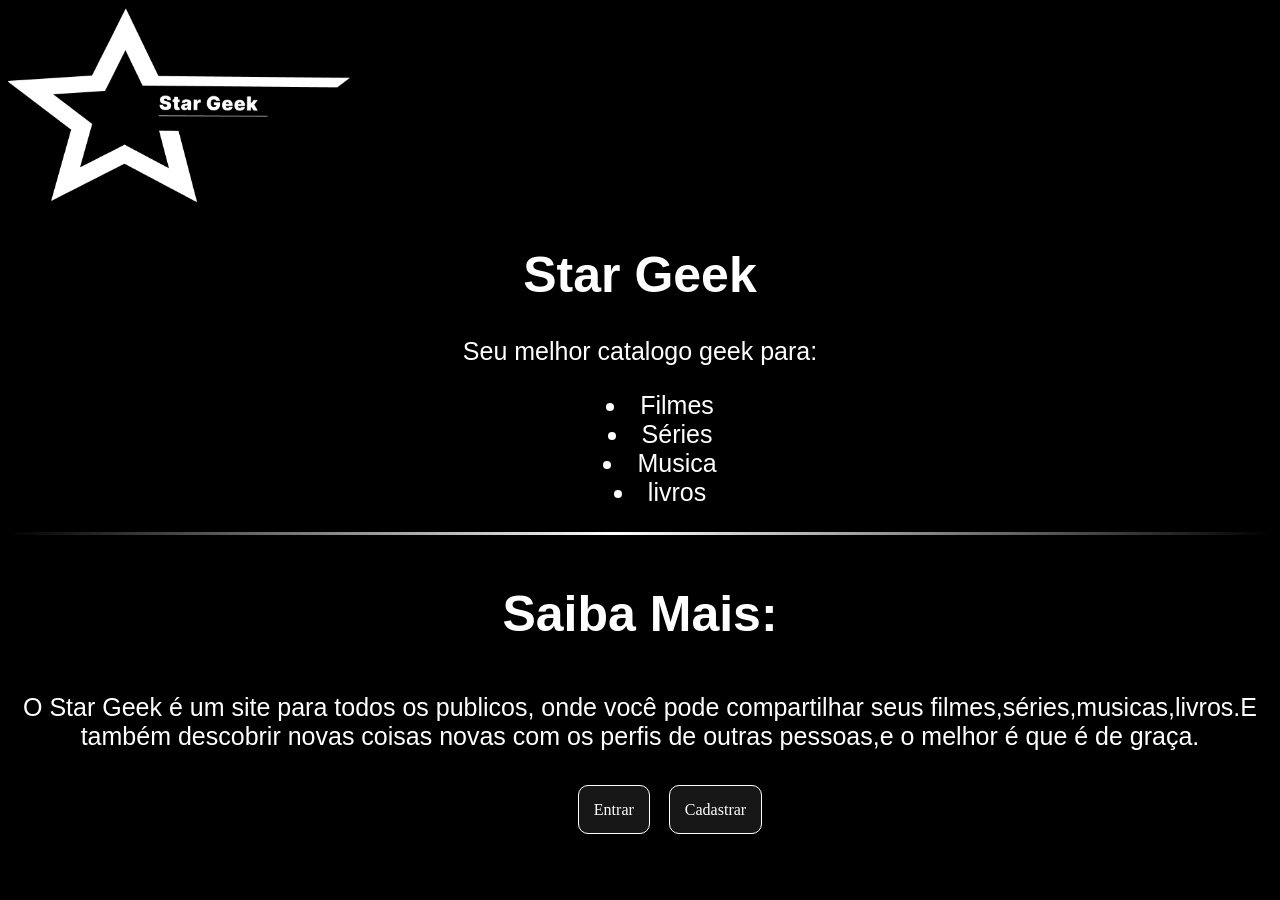
<file: index.html>
<!DOCTYPE html>
<html lang="pt-br">

<head>
    <meta charset="UTF-8">
    <meta http-equiv="X-UA-Compatible" content="IE=edge">
    <meta name="viewport" content="width=device-width, initial-scale=1.0">
    <link rel="stylesheet" href="CSS/inicial.css">
    <title>Star Geek</title>
    <link rel="icon" href="img/StarGeeklogo.png">
</head>

<body>
    <img src="img/StarGeeklogo.png" alt="" class="logo">
    <h1 class="ht">Star Geek</h1>

    <p class="pt">Seu melhor catalogo geek para: </p>

    <div class="cent">
        <ul class="lili">
            <li>Filmes</li>
            <li>Séries</li>
            <li>Musica</li>
            <li>livros</li>
        </ul>
    </div>
    <hr class="branco">

    <h3 class="ht">Saiba Mais:</h3>
    <p class="pt">O Star Geek é um site para todos os publicos, onde você pode compartilhar seus
        filmes,séries,musicas,livros.E também descobrir novas coisas novas com os perfis de outras pessoas,e o melhor é
        que é de graça. </p>
    <div class="c3">
        <a href="login.html" class="botao">Entrar</a>
        <a href="cadastro.html" class="botao">Cadastrar</a>
    </div>
</body>

</html>
</file>
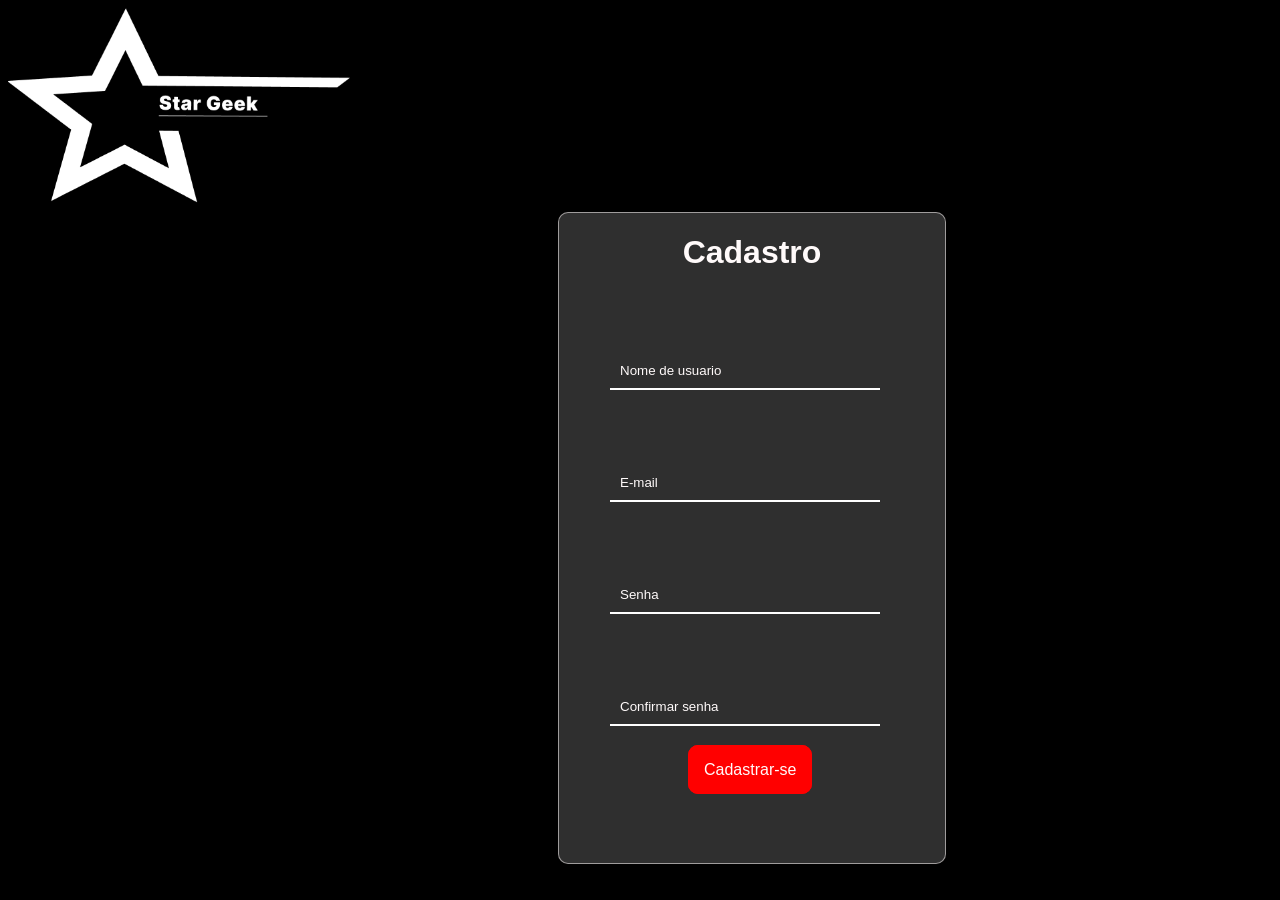
<file: cadastro.html>
<!DOCTYPE html>
<html lang="en">
<head>
    <meta charset="UTF-8">
    <meta http-equiv="X-UA-Compatible" content="IE=edge">
    <meta name="viewport" content="width=device-width, initial-scale=1.0">
    <link rel="stylesheet" href="CSS/cadas.css">
    <title>Document</title>
    <link rel="icon" href="img/StarGeeklogo.png">
</head>
<body>
    <img src="img/StarGeeklogo.png" alt="" class="logo">

    <div class="box">
     <h1 class="cen">Cadastro</h1>
     <input type="text" placeholder="Nome de usuario" class="log">
     <input type="text" placeholder="E-mail" class="log">
     <input type="password" placeholder="Senha" class="log">
     <input type="password" placeholder="Confirmar senha" class="log bax">
     

     <a href="login.html" class="botao">Cadastrar-se</a>
    </div>
</body>
</html>
</file>
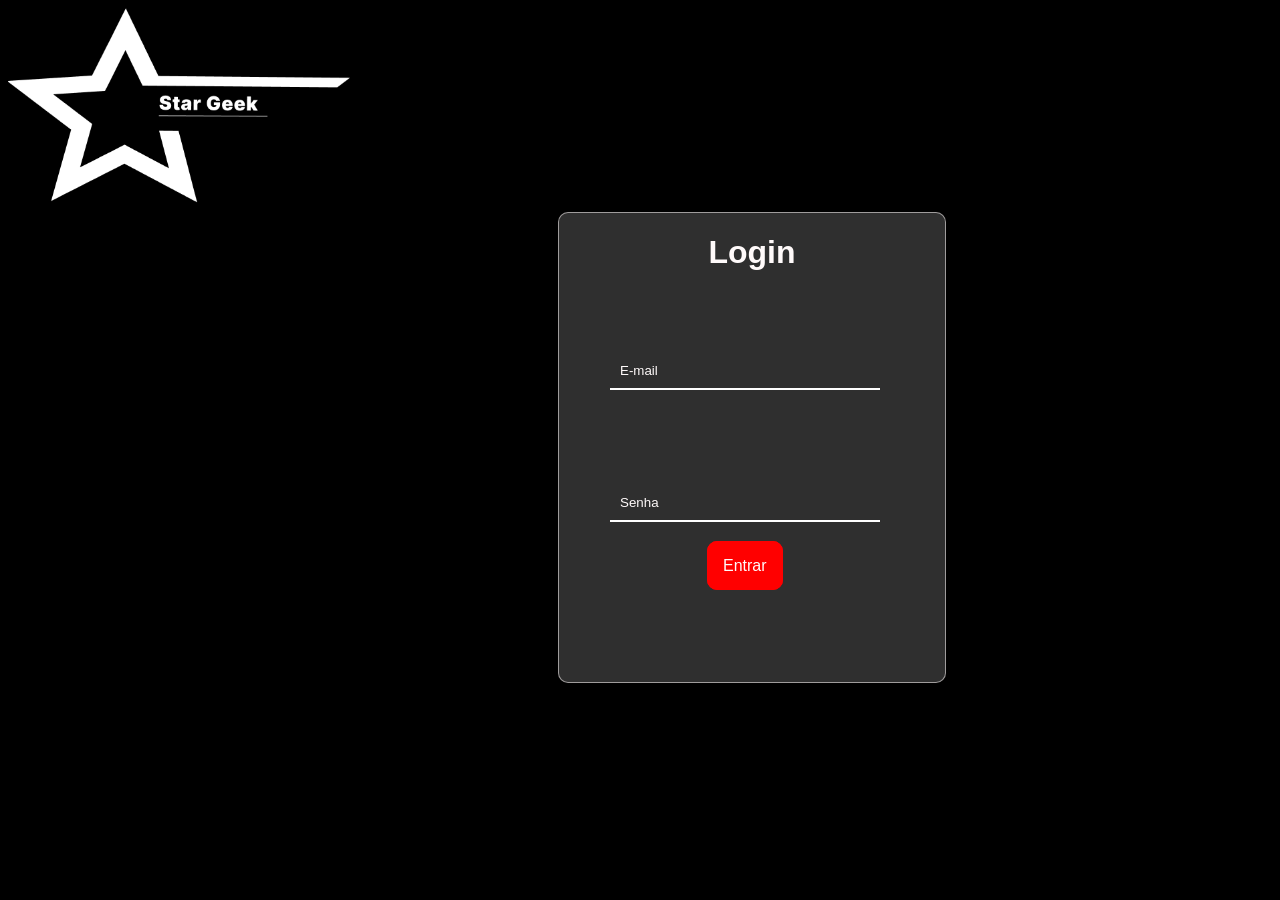
<file: login.html>
<!DOCTYPE html>
<html lang="en">
<head>
    <meta charset="UTF-8">
    <meta http-equiv="X-UA-Compatible" content="IE=edge">
    <meta name="viewport" content="width=device-width, initial-scale=1.0">
    <link rel="stylesheet" href="CSS/style.css">
    <title>Star Geek</title>
    <link rel="icon" href="img/StarGeeklogo.png">
</head>
<body>
    <img src="img/StarGeeklogo.png" alt="" class="logo">

    <div class="box">
     <h1 class="cen">Login</h1>

     <input type="text" placeholder="E-mail" class="log">
     <input type="password" placeholder="Senha" class="log">

     <a href="principal.html" class="botao">Entrar</a>
    </div>
</body>
</html>
</file>
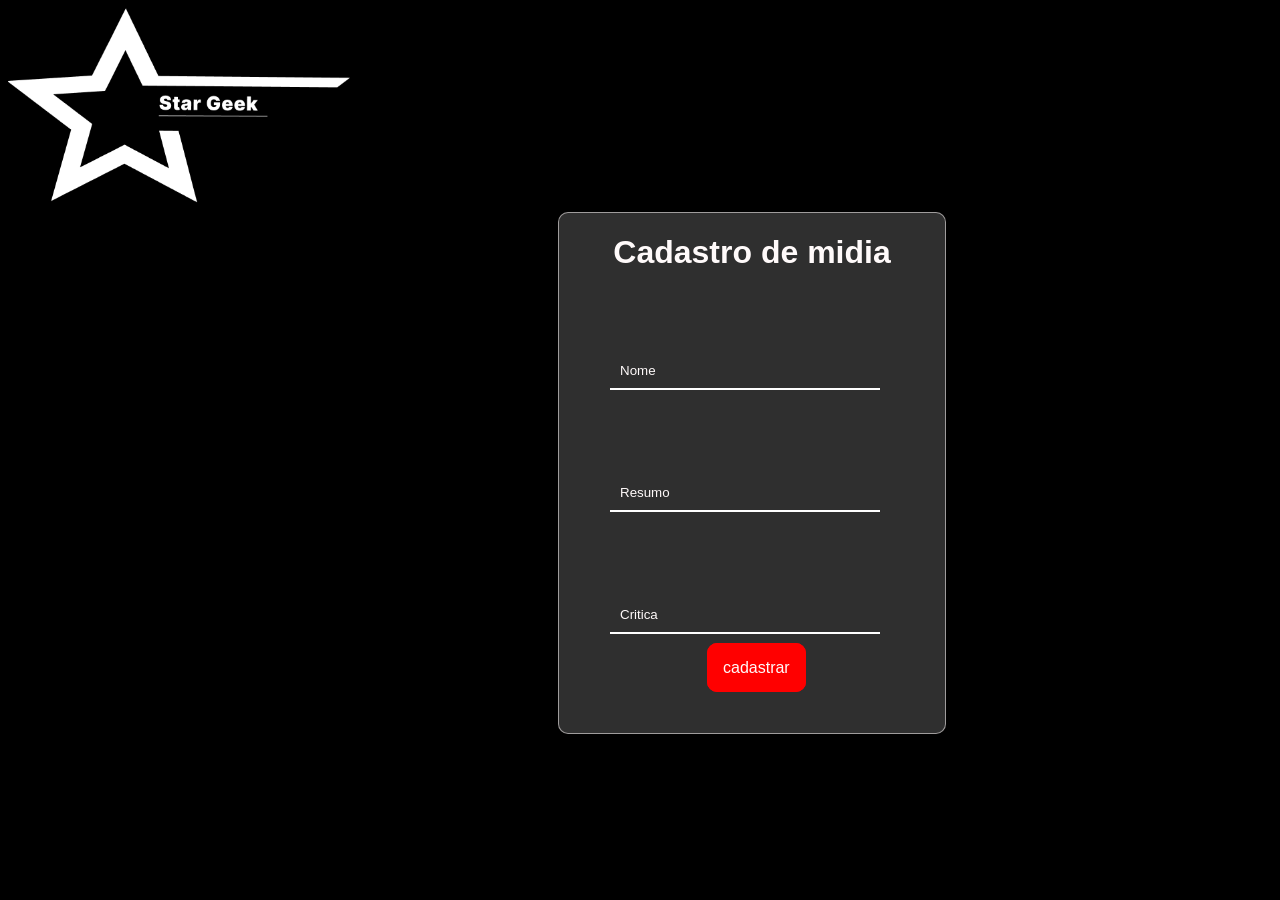
<file: midia.html>
<!DOCTYPE html>
<html lang="en">
<head>
    <meta charset="UTF-8">
    <meta http-equiv="X-UA-Compatible" content="IE=edge">
    <meta name="viewport" content="width=device-width, initial-scale=1.0">
    <link rel="stylesheet" href="CSS/midia.css">
    <title>Star Geek</title>
    <link rel="icon" href="img/StarGeeklogo.png">
</head>
<body>
    <img src="img/StarGeeklogo.png" alt="" class="logo">

    <div class="box">
     <h1 class="cen">Cadastro de midia</h1>

     <input type="text" placeholder="Nome" class="log">
     <input type="password" placeholder="Resumo" class="log">
     <input type="password" placeholder="Critica" class="log">

     <a href="principal.html" class="midia">cadastrar</a>
    </div>
</body>
</html>
</file>
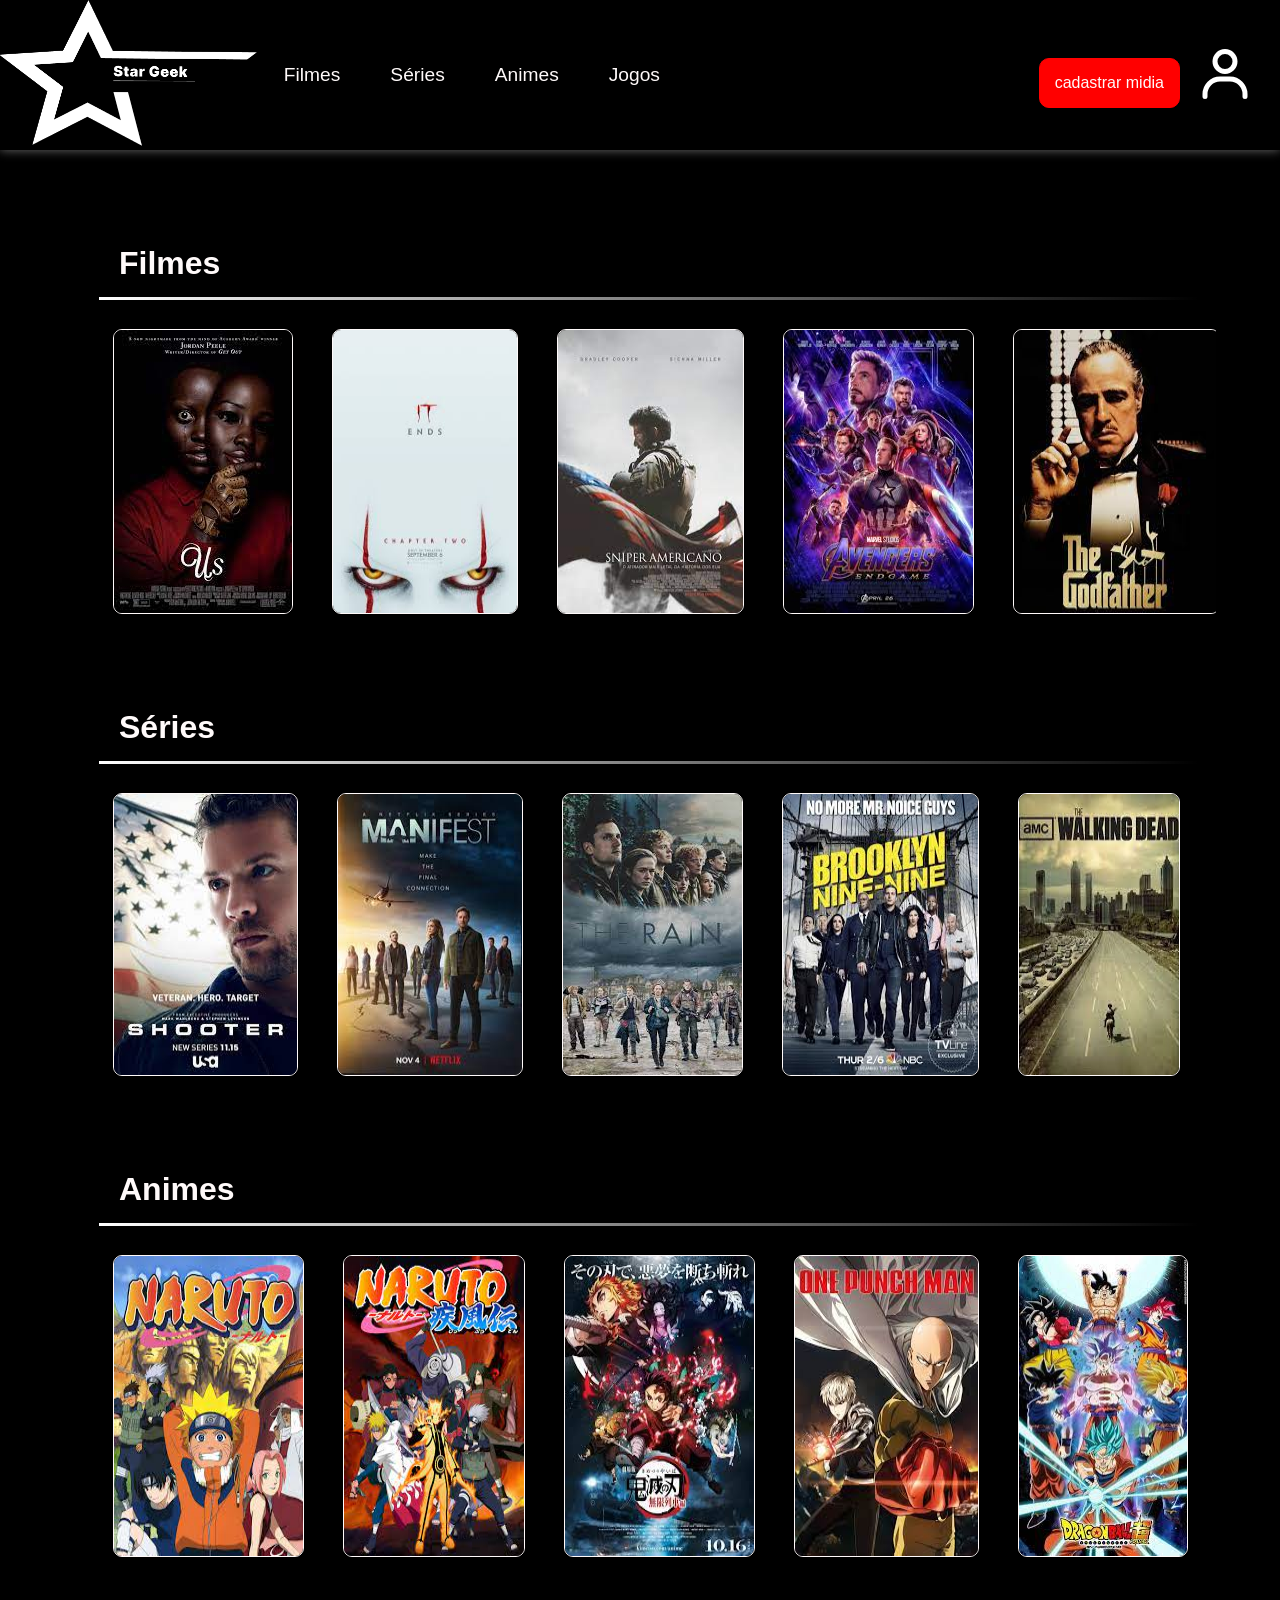
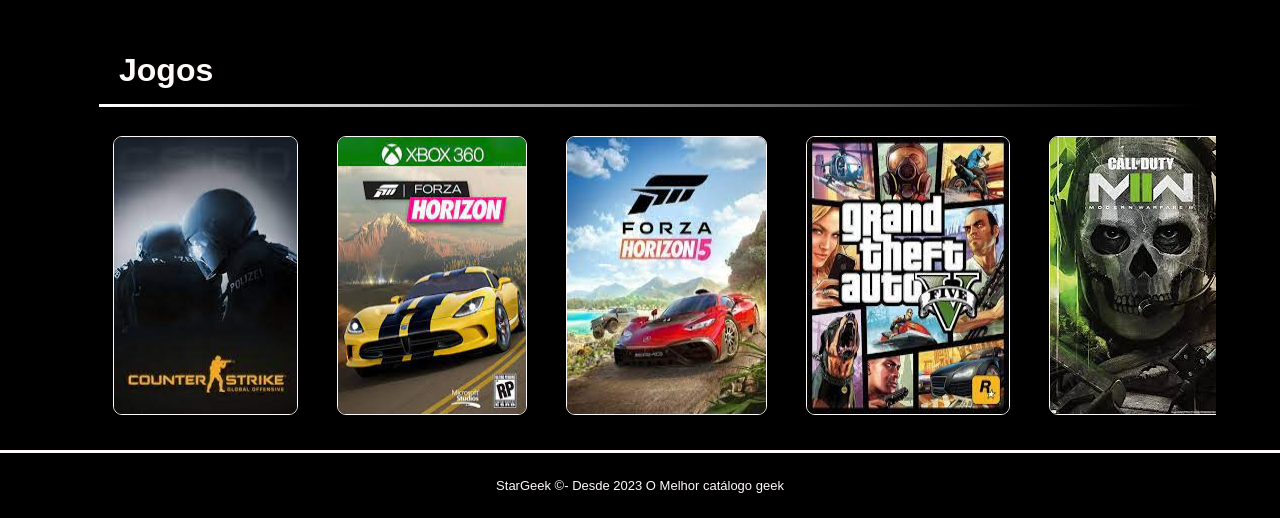
<file: principal.html>
<!DOCTYPE html>
<html lang="en">

<head>
    <meta charset="UTF-8">
    <meta http-equiv="X-UA-Compatible" content="IE=edge">
    <meta name="viewport" content="width=device-width, initial-scale=1.0">
    <link rel="stylesheet" href="CSS/principal.css">
    <title>StarGeek</title>
    <link rel="icon" href="img/StarGeeklogo.png">
</head>

<body>
    <header>
        <div>
            <img src="img/StarGeeklogo.png" alt="" class="logo">

            <p>Filmes</p>
            <p>Séries</p>
            <p>Animes</p>
            <p>Jogos</p>

        </div>
        <div class="dire">
            <a href="midia.html" class="midia">cadastrar midia</a>
            <a href=""><img src="img/account.svg" alt="" class="perfil"></a>
        </div>
    </header>

    <main>

        <h1>Filmes</h1>
        <hr>
        <div class="f">
            <img src="img/1.jpg" alt="" class="bordinha">
            <img src="img/2.jpg" alt="" class="bordinha">
            <img src="img/3.jpg" alt="" class="bordinha">
            <img src="img/4.jpg" alt="" class="bordinha">
            <img src="img/5.jpg" alt="" class="bordinha">
            <img src="img/6.jpg" alt="" class="bordinha">
            <img src="img/7.jpg" alt="" class="bordinha">
            <img src="img/8.jpg" alt="" class="bordinha">
            <img src="img/9.jpg" alt="" class="bordinha">
            <img src="img/10.jpg" alt="" class="bordinha">
            <img src="img/11.jpg" alt="" class="bordinha">
            <img src="img/12.jpg" alt="" class="bordinha">
        </div>

        <h1>Séries</h1>
        <hr>
        <div class="f">
            <img src="img/20.jpg" alt="" class="bordinha">
            <img src="img/21.jpg" alt="" class="bordinha">
            <img src="img/22.jpg" alt="" class="bordinha">
            <img src="img/23.jpg" alt="" class="bordinha">
            <img src="img/24.jpg" alt="" class="bordinha">
            <img src="img/25.jpg" alt="" class="bordinha">
            <img src="img/26.jpg" alt="" class="bordinha">
            <img src="img/27.jpg" alt="" class="bordinha">
            <img src="img/28.jpg" alt="" class="bordinha">
            <img src="img/29.jpg" alt="" class="bordinha">
            <img src="img/30.jpg" alt="" class="bordinha">
            <img src="img/31.jpg" alt="" class="bordinha">

        </div>

        <h1>Animes</h1>
        <hr>
        <div class="f">
            <img src="img/01.jpg" alt="" class="bordinha">
            <img src="img/02.jpg" alt="" class="bordinha">
            <img src="img/03.jpg" alt="" class="bordinha">
            <img src="img/04.jpg" alt="" class="bordinha">
            <img src="img/05.jpg" alt="" class="bordinha">
            <img src="img/06.jpg" alt="" class="bordinha">
            <img src="img/07.jpg" alt="" class="bordinha">
            <img src="img/08.jpg" alt="" class="bordinha">
            <img src="img/09.jpg" alt="" class="bordinha">
            <img src="img/010.jpg" alt="" class="bordinha">
            <img src="img/011.jpg" alt="" class="bordinha">
            <img src="img/012.jpg" alt="" class="bordinha">

        </div>

        <h1>Jogos</h1>
        <hr>
        <div class="f">
            <img src="img/a.jpg" alt="" class="bordinha">
            <img src="img/b.jpg" alt="" class="bordinha">
            <img src="img/c.jpg" alt="" class="bordinha">
            <img src="img/d.jpg" alt="" class="bordinha">
            <img src="img/e.jpg" alt="" class="bordinha">
            <img src="img/f.jpg" alt="" class="bordinha">
            <img src="img/g.jpg" alt="" class="bordinha">
            <img src="img/h.jpg" alt="" class="bordinha">
            <img src="img/i.jpg" alt="" class="bordinha">
            <img src="img/j.jpg" alt="" class="bordinha">
            <img src="img/k.jpg" alt="" class="bordinha">
            <img src="img/l.jpg" alt="" class="bordinha">
            <img src="img/m.jpg" alt="" class="bordinha">

        </div>
    </main>

    <footer>
        <p class="r">StarGeek ©- Desde 2023 O Melhor catálogo geek</p>
    </footer>
</body>

</html>
</file>
<file: CSS/inicial.css>
body{
    background-color: black;
}

.logo{
    height: 200px;
}

.ht{
    color: white;
    font-family: Verdana, Geneva, Tahoma, sans-serif;
    text-align: center;
    font-size: 50px;
}

.pt{
    color: white;
    font-family: Verdana, Geneva, Tahoma, sans-serif;
    text-align: center;
    font-size: 25px; 
}

.lili{
    color: white;
    font-family: Verdana, Geneva, Tahoma, sans-serif;
    text-align: center;
    font-size: 25px; 
    list-style-position: inside;
    list-style: inside;
}

.branco{
    height: 3px;
    background: rgb(2,0,36);
background: linear-gradient(90deg, rgba(2,0,36,0) 0%, rgba(255,255,255,0) 0%, rgba(255,255,255,1) 48%, rgba(255,255,255,0) 100%);
border: 0;
}

.botao{
    text-decoration: none;
    border: 1px solid rgb(255, 255, 255);
    background-color: rgba(255, 255, 255, 0.092);
    color: white;
    padding: 15px;
    border-radius: 10px;
    margin-left: 15px;
    width: 60px;
    height: 25px;
   
    }

    .botao:hover{
        text-decoration: none;
        border: 1px solid rgb(255, 255, 255);
        background-color: rgba(255, 255, 255, 0.092);
        color: white;
        padding: 20px;
        border-radius: 10px;
        margin-left: 15px;
        width: 120px;
        height: 50px;
       transition: 500ms;
       
        }

    .c3{
        text-align: center;
        margin-top: 50px;
       margin-left: 45px;
       margin-bottom: 20px;
    }
</file>
<file: CSS/cadas.css>
*{
    font-family: Verdana, Geneva, Tahoma, sans-serif;
}

body{
    background-color: black;
}

.logo{
    height: 200px;
}

.box{
    background-color: rgb(47, 47, 47);
    width: 386px;
    height: 650px;
    margin-left: 550px;
    border: 1px solid rgba(255, 250, 250, 0.538);
    border-radius: 10px;
}

.cen{
    text-align: center;
    color: snow;
}

.log{
    border: none;
}

.log{
    border-bottom: 2px solid rgb(255, 255, 255);
    padding: 10px;
   width: 250px;
   background-color: rgba(236, 231, 231, 0);
   margin-top: 60px;
   margin-bottom: 15px;

  }

input{
    margin-left: 51px;
}

.botao{
 border: 1px solid red;
 background-color: red;
 text-decoration: none;
 color: snow;
 padding: 15px;
 border-radius: 10px;
 margin-top: 15px;
 flex-direction: column;
 text-align: center;
 margin-left: 129px;

}

.bax{
    margin-bottom: 35px;
}

::placeholder{
    color: snow;
}
</file>
<file: CSS/style.css>
*{
    font-family: Verdana, Geneva, Tahoma, sans-serif;
}

body{
    background-color: black;
}

.logo{
    height: 200px;
}

.box{
    background-color: rgb(47, 47, 47);
    width: 386px;
    height: 469px;
    margin-left: 550px;
    border: 1px solid rgba(255, 250, 250, 0.538);
    border-radius: 10px;
}

.cen{
    text-align: center;
    color: snow;
}

.log{
    border: none;
}

.log{
    border-bottom: 2px solid rgb(255, 255, 255);
    padding: 10px;
   width: 250px;
   background-color: rgba(236, 231, 231, 0);
   margin-top: 60px;
   margin-bottom: 35px;

  }

input{
    margin-left: 51px;
}

.botao{
 border: 1px solid red;
 background-color: red;
 text-decoration: none;
 color: snow;
 padding: 15px;
 border-radius: 10px;
 margin-top: 15px;
 flex-direction: column;
 text-align: center;
 margin-left: 148px;

}

::placeholder{
    color: snow;
}


.midia{
    border: 1px solid red;
    background-color: red;
    text-decoration: none;
    color: snow;
    padding: 15px;
    border-radius: 10px;
    margin-top: 15px;
    flex-direction: column;
    text-align: center;
    margin-left: 148px;
    margin-right: 60px;
}
</file>
<file: CSS/midia.css>
*{
    font-family: Verdana, Geneva, Tahoma, sans-serif;
}

body{
    background-color: black;
}

.logo{
    height: 200px;
}

.box{
    background-color: rgb(47, 47, 47);
    width: 386px;
    height: 520px;
    margin-left: 550px;
    border: 1px solid rgba(255, 250, 250, 0.538);
    border-radius: 10px;
}

.cen{
    text-align: center;
    color: snow;
}

.log{
    border: none;
}

.log{
    border-bottom: 2px solid rgb(255, 255, 255);
    padding: 10px;
   width: 250px;
   background-color: rgba(236, 231, 231, 0);
   margin-top: 60px;
   margin-bottom: 25px;

  }

input{
    margin-left: 51px;
}

.botao{
 border: 1px solid red;
 background-color: red;
 text-decoration: none;
 color: snow;
 padding: 15px;
 border-radius: 10px;
 margin-top: 15px;
 flex-direction: column;
 text-align: center;
 margin-left: 148px;

}

::placeholder{
    color: snow;
}


.midia{
    border: 1px solid red;
    background-color: red;
    text-decoration: none;
    color: snow;
    padding: 15px;
    border-radius: 10px;
    margin-top: 15px;
    flex-direction: column;
    text-align: center;
    margin-left: 148px;
    margin-right: 60px;
}
</file>
<file: CSS/principal.css>
* {
    font-family: Verdana, Geneva, Tahoma, sans-serif;
    margin: 0;
    padding: 0;
    box-sizing: border-box;
}

body {
    background-color: rgb(0, 0, 0);
}

.logo {
    height: 150px;
    display: flex;
}

header {
    background-color: rgb(0, 0, 0);
    box-shadow: 0 0 10px rgba(255, 255, 255, 0.427);
    display: flex;
    align-items: center;
    justify-content: space-between;
    position: sticky;
    top: 0;
}

.perfil {
    height: 60px;
    margin-left: 15px;
}

.dire {
    align-items: end;
    margin-right: 25px;
}

.menu {
    display: flex;
    align-items: center;
    height: 100%;
    list-style: none;
    justify-content: space-between;

}






header>div {
    display: flex;
    align-items: center;

}


h1 {
    color: snow;
    margin-top: 95px;
    margin-left: 55px;
}







p {
    color: snow;
    justify-content: space-around;
    padding: 25px;
    font-size: larger;
}

hr {
    margin-top: 15px;
    height: 3px;
    border: 0;
    background: rgb(255, 255, 255);
    background: linear-gradient(90deg, rgba(255, 255, 255, 1) 0%, rgba(255, 255, 255, 1) 0%, rgba(255, 255, 255, 0) 100%, rgba(255, 0, 0, 0.3310574229691877) 100%);
    width: 1100px;
    margin-left: 35px;

}


.bordinha {
    border: 1px solid snow;
    border-radius: 9px;
    margin-top: 29px;
    margin-left: 39px;


}

.bordinha:hover {
    border: 1px solid snow;
    border-radius: 9px;
    margin-top: 29px;
    margin-left: 39px;
    transition: 300ms;
    transform: scale(1.1);

}

.f {
    display: flex;
    margin-left: 10px;
    overflow: scroll;
}

.f::-webkit-scrollbar {
    display: none;
}

main {
    max-width: 90vw;
    margin: 0 auto;
}


footer {
    border-top: 3px solid snow;


    margin-top: 35px;
}


.r {
    text-align: center;
    margin margin-top: 30px;
    font-size: small;
}

.midia{
    border: 1px solid red;
    background-color: red;
    text-decoration: none;
    color: snow;
    padding: 15px;
    border-radius: 10px;
    margin-top: 15px;
    flex-direction: column;
    text-align: center;
    margin-left: 148px;
}
</file>
